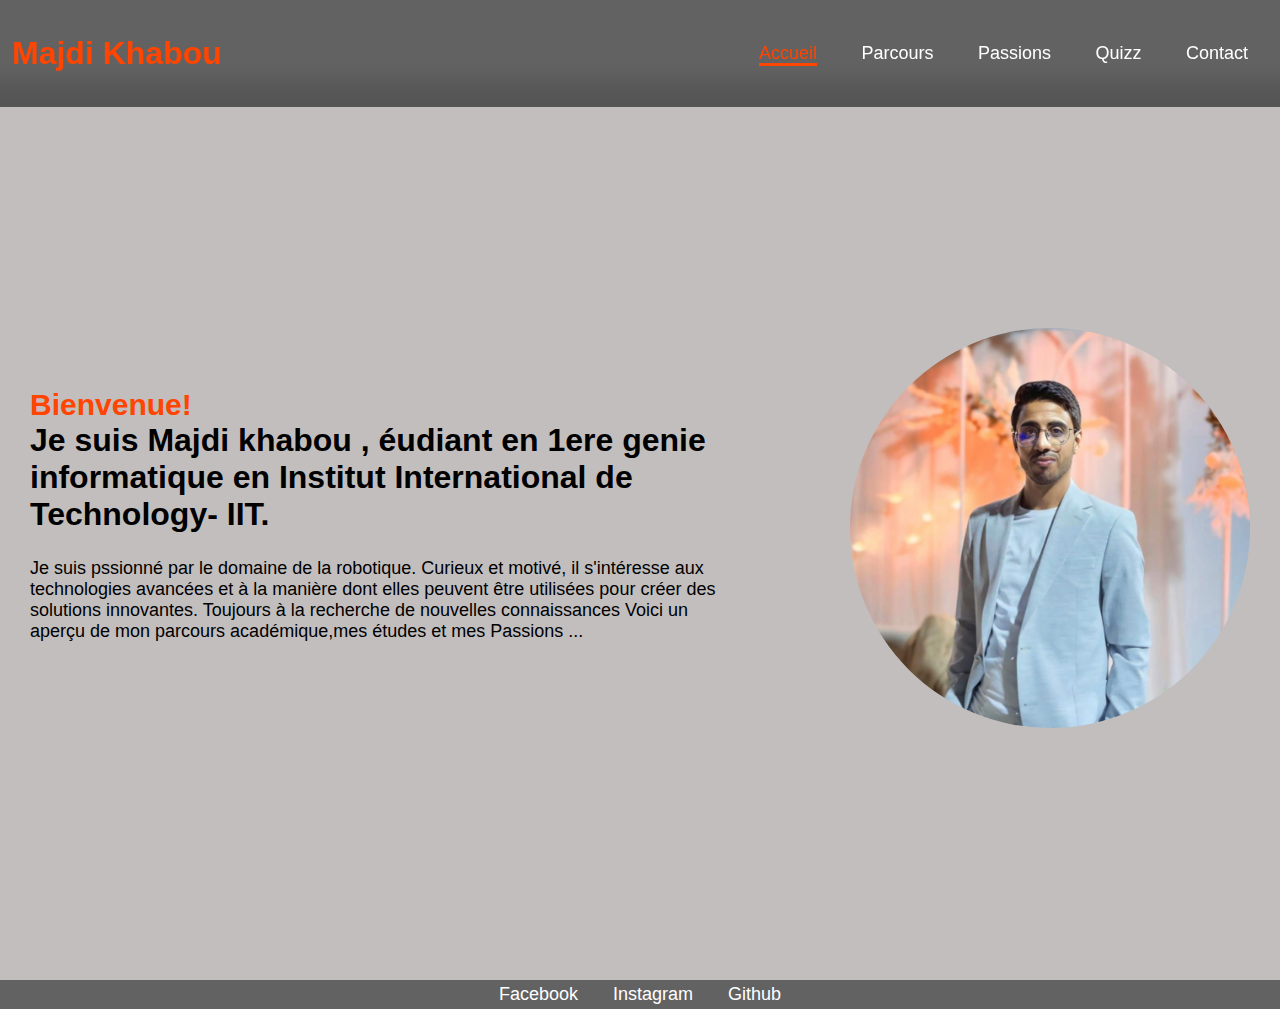
<file: index.html>
<!DOCTYPE html>
<html lang="en">
<head>
    <meta charset="UTF-8">
    <meta name="viewport" content="width=device-width, initial-scale=1.0">
    <title>Document</title>
    <link rel="stylesheet" href="css/style.css">
</head>
<body>
<header class="header">
 <h1> Majdi Khabou</h1>

<nav class="navbar">
 <a href="index.html" class="active">Accueil</a>
<a href="parcours.html" >Parcours</a>
 <a href="passions.html" >Passions</a>
<a  href="quiz.html" >Quizz</a>
<a href ="contact.html" >Contact</a>
 </nav>
</header>
<section class="home">
<div class="home-content">

<h3>Bienvenue!
<h1>Je suis <span>Majdi khabou , éudiant en 1ere genie informatique en Institut International de Technology- IIT. </span></h1>
<p>Je suis  pssionné par le domaine de la robotique. Curieux et motivé, il s'intéresse aux technologies avancées et à la manière dont elles peuvent être utilisées pour créer des solutions innovantes. Toujours à la recherche de nouvelles connaissances
    Voici un aperçu de mon parcours académique,mes études et mes Passions ...
</p>
</div>
<div class="image-box">
<img src="image/majdi.png.jpg"  width="400" height="400">
</div>

</section>

 <footer class="footer"> 
    
   <ul class="list">
      <li>
         <a href="https://www.facebook.com/majdi.balac"><i class='bx bxl-facebook'></i>Facebook</a>
      </li>
      <li>
         <a href="https://www.instagram.com/majdi_khabou/"><i class='bx bxl-instagram'></i>Instagram</a>
      </li>
     

      <li>
        <a href="https://github.com/majdikhabou/majdikhabou20"><i class='bx bxl-linkedin-square'></i>Github</a>
     </li>
   </ul>
    
 </footer>


</body>
</html>
</file>
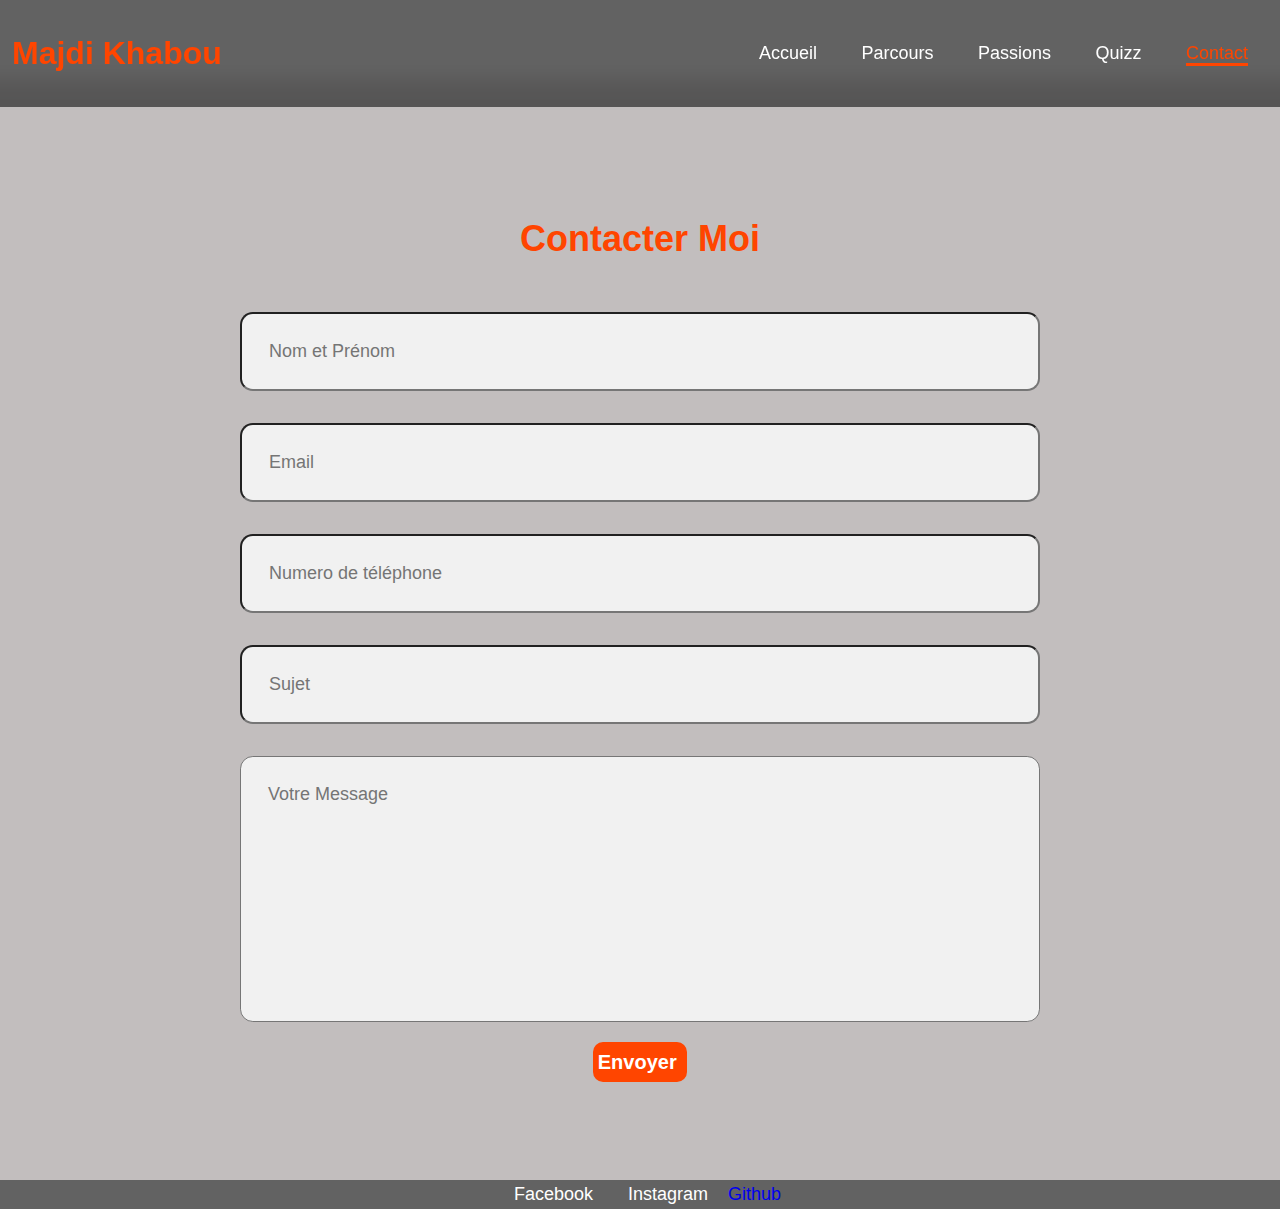
<file: contact.html>
<!DOCTYPE html>
<html lang="en">

<head>
    <meta charset="UTF-8">
    <meta name="viewport" content="width=device-width, initial-scale=1.0">
    <title>Document</title>
    <link rel="stylesheet" href="css\style.css">

</head>

<body>
    <script type="text/javascript" src="fichier.js"></script>
    <header class="header">
        <h1> Majdi Khabou</h1>

        <nav class="navbar">
            <a href="index.html">Accueil</a>
           <a href="parcours.html" >Parcours</a>
            <a href="passions.html" >Passions</a>
           <a  href="quiz.html" >Quizz</a>
           <a href ="contact.html"  class="active">Contact</a>
            </nav>
 </header>
            <center>
<section class="contact">
<div class="contact-content">
<section class="contact-form">
<h2 class="contact-me"> Contacter <span> Moi </span></h2>

 <form action="#">

<div class="input-box">
  <input type="text" placeholder="Nom et Prénom">
  <input type="email" placeholder="Email">
 </div>

 <div class="input-box">
<input type="number" placeholder="Numero de téléphone">
 <input type="text" placeholder="Sujet">
</div>

<textarea name=" id= " cols="30" rows="10" placeholder="Votre Message"></textarea>
<input type="Submit" value="Envoyer " class="btn-1"     onclick="envoyermail()">

</form>
</section
     </div>
    </section>
            </center>
    
            <footer class="footer"> 
    
                <ul class="list">
                   <li>
                      <a href="https://www.facebook.com/majdi.balac"><i class='bx bxl-facebook'></i>Facebook</a>
                   </li>
                   <li>
                      <a href="https://www.instagram.com/majdi_khabou/"><i class='bx bxl-instagram'></i>Instagram</a>
                   </li>
                   
                  
                   <a href="https://github.com/majdikhabou/majdikhabou20"><i class='bx bxl-linkedin-square'></i>Github</a>
                </li>
                </ul>
                 
              </footer>
             
</body>

</html>
</file>
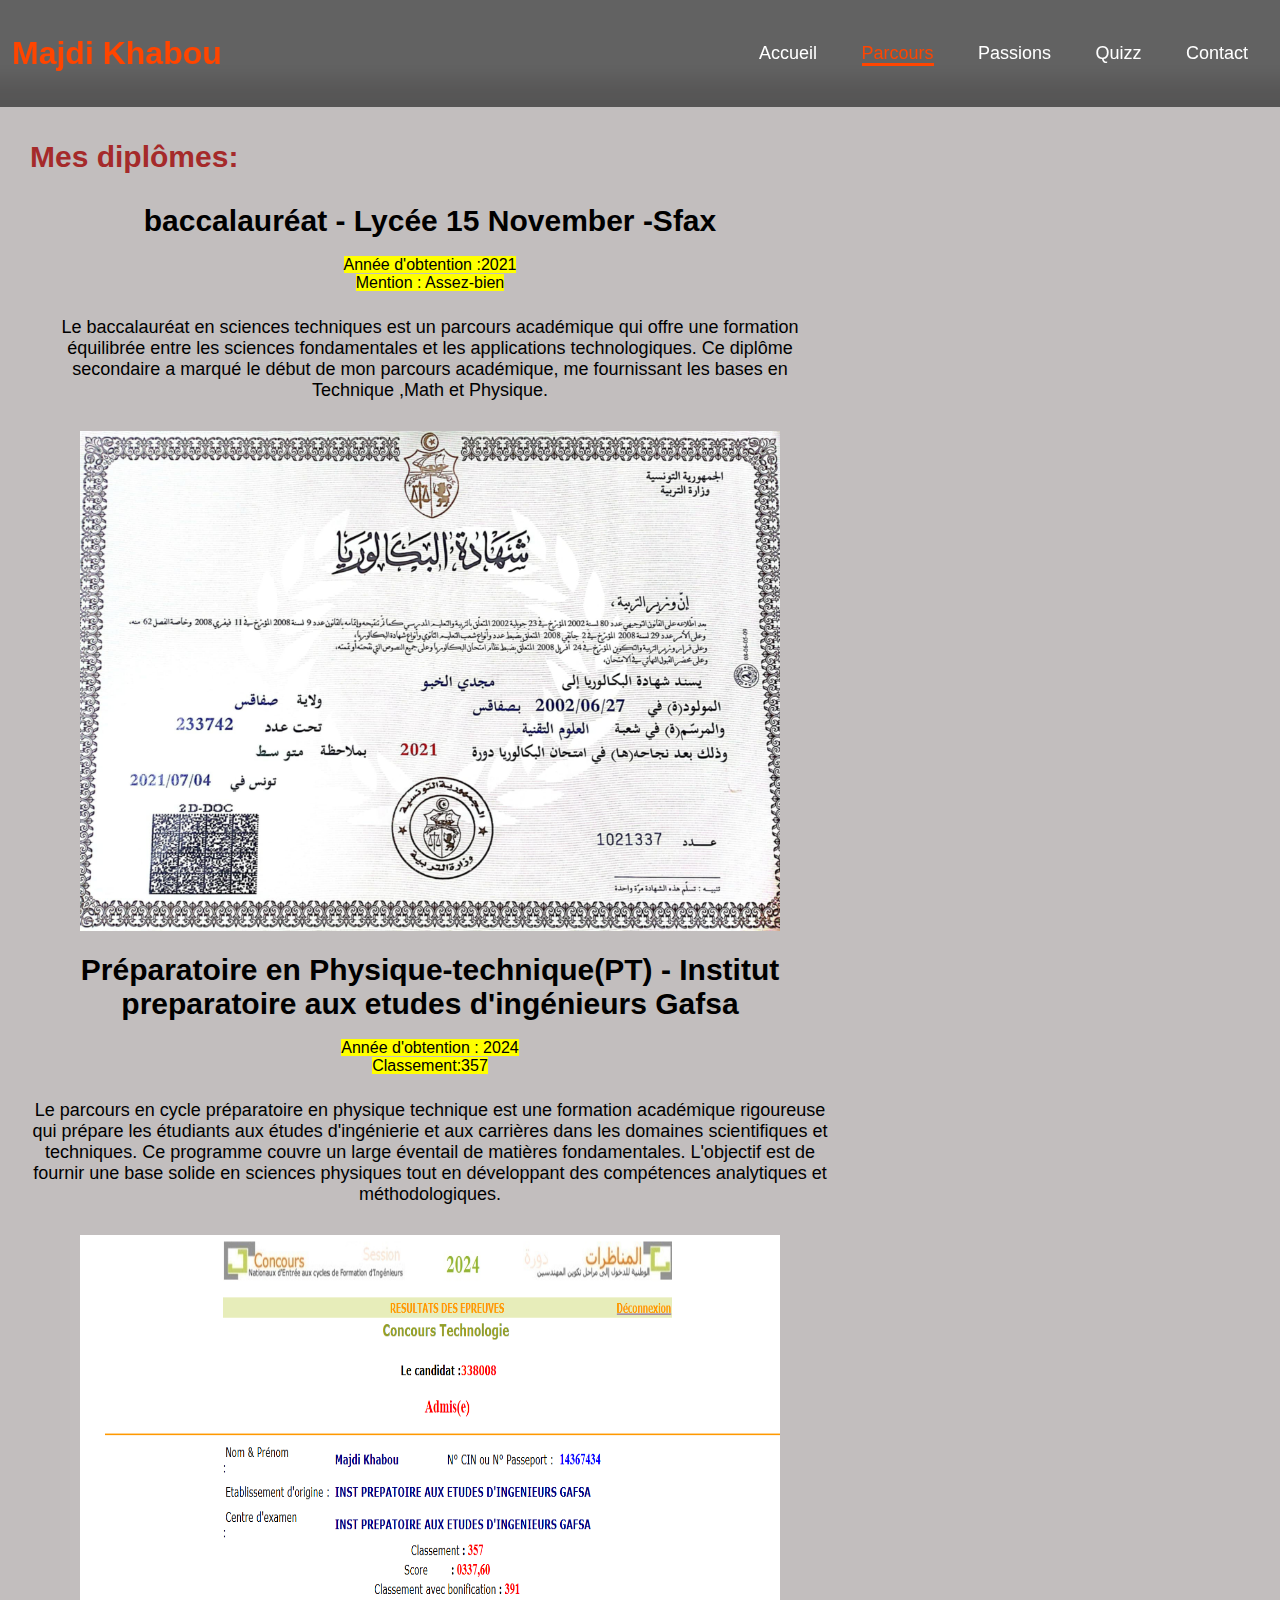
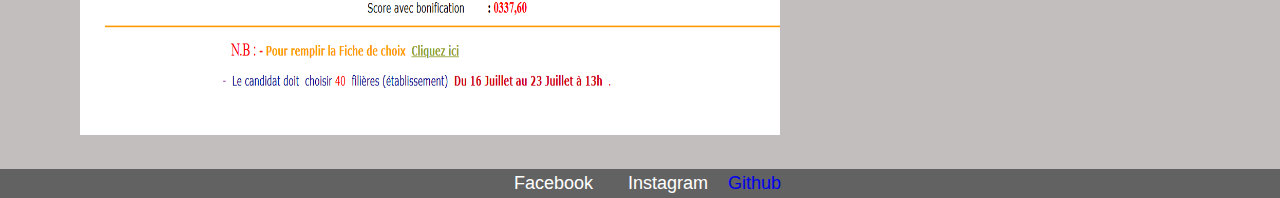
<file: parcours.html>
<!DOCTYPE html>
<html lang="fr">
<head>
    <meta charset="UTF-8">
    <meta name="viewport" content="width=device-width, initial-scale=1.0">
    <title>Parcours académique - [Votre Nom]</title>
    <link rel="stylesheet" href="css/style.css"> 
</head>
<body>
    <header class="header">
        <h1> Majdi Khabou</h1>
          
        <nav class="navbar">
            <a href="index.html">Accueil</a>
           <a href="parcours.html" class="active" >Parcours</a>
            <a href="passions.html" >Passions</a>
           <a  href="quiz.html" >Quizz</a>
           <a href ="contact.html" >Contact</a>
        </nav>
        </header>


       
        
<section class="home">
<div class="home-content"> 
<p><h2>Mes diplômes:</h2></p>
 <article>
    <center>
        
            
  <h4>baccalauréat - Lycée 15 November -Sfax </h4>
  <br>

 <mark> Année d'obtention :2021  </mark>
<br>
  <mark> Mention : Assez-bien   </mark> 
    
<p>Le baccalauréat en sciences techniques est un parcours académique qui offre une formation équilibrée entre les sciences fondamentales et les applications technologiques.
Ce diplôme secondaire a marqué le début de mon parcours académique, me fournissant les bases en Technique ,Math et Physique.</p>
</ol>
<img src="image\attestation du bac.jpg" height="500x" width="700px">

</article>
</center>
<br>
<article>
    <center>
<h4>Préparatoire en Physique-technique(PT) - Institut preparatoire aux etudes d'ingénieurs Gafsa</h4>
<br>
<mark>Année d'obtention : 2024</mark>
<br>
<mark> Classement:357</mark>
<p> Le parcours en cycle préparatoire en physique technique est une formation académique rigoureuse qui prépare les étudiants aux études d'ingénierie et aux carrières dans les domaines scientifiques et techniques. Ce programme couvre un large éventail de matières fondamentales.
    L'objectif est de fournir une base solide en sciences physiques tout en développant des compétences analytiques et méthodologiques.
    </p>

<img src="image\attestation du cncr1.jpg.png"  height="500x" width="700px">

</article>
</center>
</section>

<footer class="footer"> 
    
    <ul class="list">
       <li>
          <a href="https://www.facebook.com/majdi.balac"><i class='bx bxl-facebook'></i>Facebook</a>
       </li>
       <li>
          <a href="https://www.instagram.com/majdi_khabou/"><i class='bx bxl-instagram'></i>Instagram</a>
       </li>
     
       <a href="https://github.com/majdikhabou/majdikhabou20"><i class='bx bxl-linkedin-square'></i>Github</a>
    </li>
 
    </ul>
     
  </footer>
 
     </footer> 
</body>
</html>
</file>
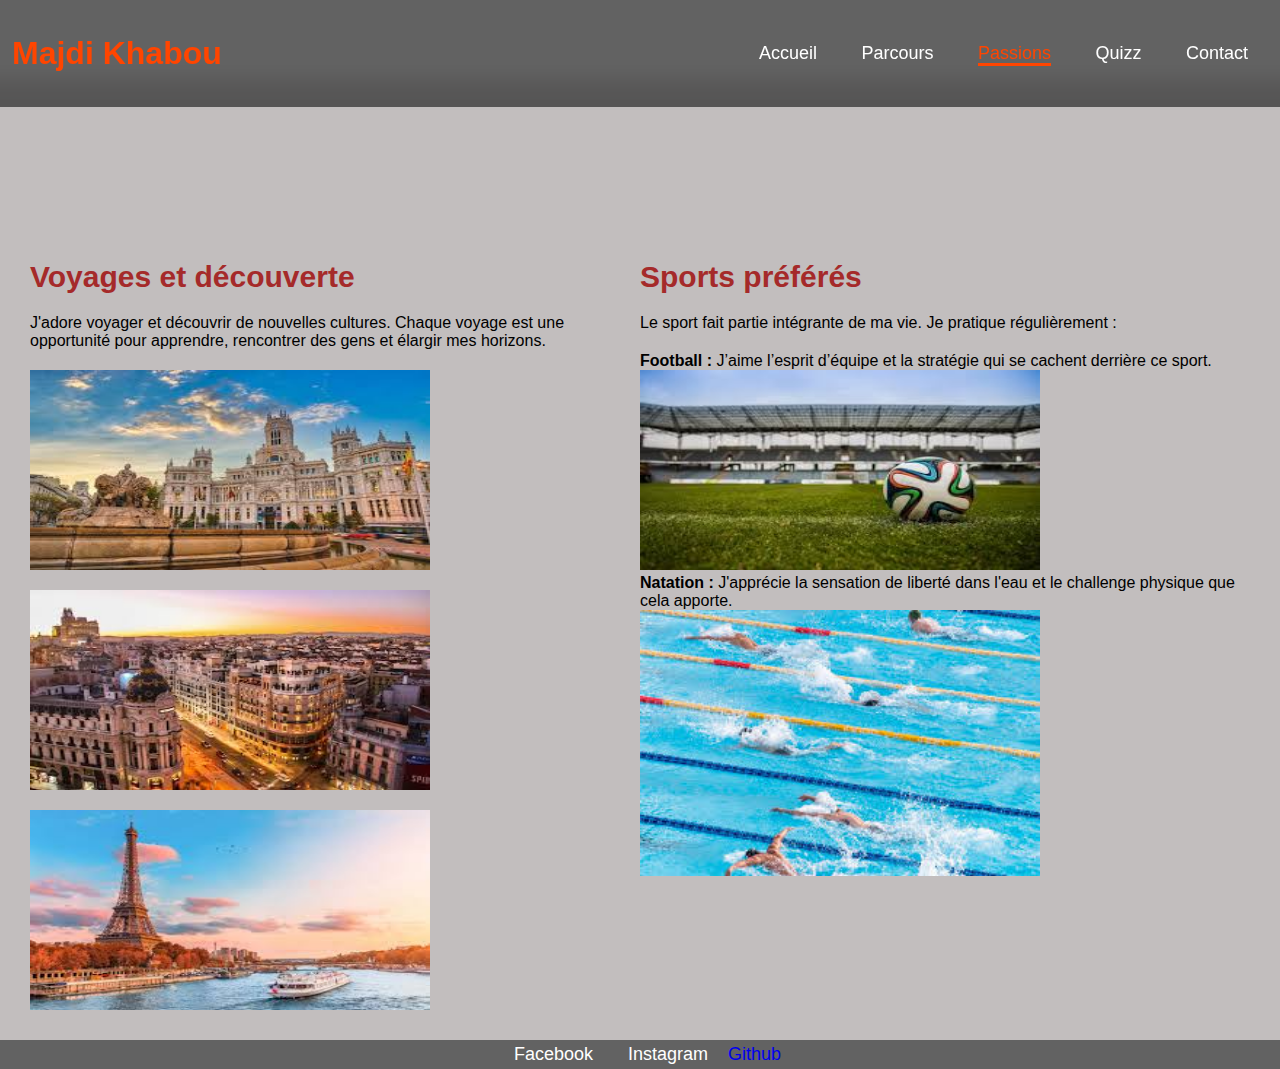
<file: passions.html>
<!DOCTYPE html>
<html lang="fr">

<head>
    <meta charset="UTF-8">
    <meta name="viewport" content="width=device-width, initial-scale=1.0">
    <title>Mes passions et qualités </title>
    <link rel="stylesheet" href="css\style.css">
</head>

<body>
    <header class="header">
        <h1> Majdi Khabou</h1>

        <nav class="navbar">
            <a href="index.html">Accueil</a>
           <a href="parcours.html" >Parcours</a>
            <a href="passions.html"  class="active">Passions</a>
           <a  href="quiz.html" >Quizz</a>
           <a href ="contact.html" >Contact</a>
        </nav>
    </header>
<section class="home">
    <section class="passions">
    
        <article class="article">
            <h3>Voyages et découverte</h3>
            <p>J'adore voyager et découvrir de nouvelles cultures. Chaque voyage est une opportunité pour apprendre,
                rencontrer des gens et élargir mes horizons.</p>
            <img src="image\téléchargement.jpg" height="200px" width="400px">
            <img src="image\téléchargement (1).jpg" height="200px" width="400px">
            <img src="image\téléchargement (2).jpg" height="200px" width="400px">
        </article>
        <article class="article">
            <h3>Sports préférés</h3>
            <p>Le sport fait partie intégrante de ma vie. Je pratique régulièrement :</p>
            <ul>
                <li><strong>Football :</strong> J’aime l’esprit d’équipe et la stratégie qui se cachent derrière ce
                    sport.</li>
                <img src="image\téléchargement (3).jpg" height="200px"
                    width="400px">
                <li><strong>Natation :</strong> J'apprécie la sensation de liberté dans l'eau et le challenge physique
                    que cela apporte.</li>
                <img src="image\téléchargement (4).jpg" height="=200px"
                    width="400px">
            </ul>
        </article>
    </section>
    </section>
    <footer class="footer"> 
    
        <ul class="list">
           <li>
              <a href="https://www.facebook.com/majdi.balac"><i class='bx bxl-facebook'></i>Facebook</a>
           </li>
           <li>
              <a href="https://www.instagram.com/majdi_khabou/"><i class='bx bxl-instagram'></i>Instagram</a>
           </li>
           
          
           <a href="https://github.com/majdikhabou/majdikhabou20"><i class='bx bxl-linkedin-square'></i>Github</a>
        </li>
        </ul>
         
      </footer>
     
    </body>
    </html>
</file>
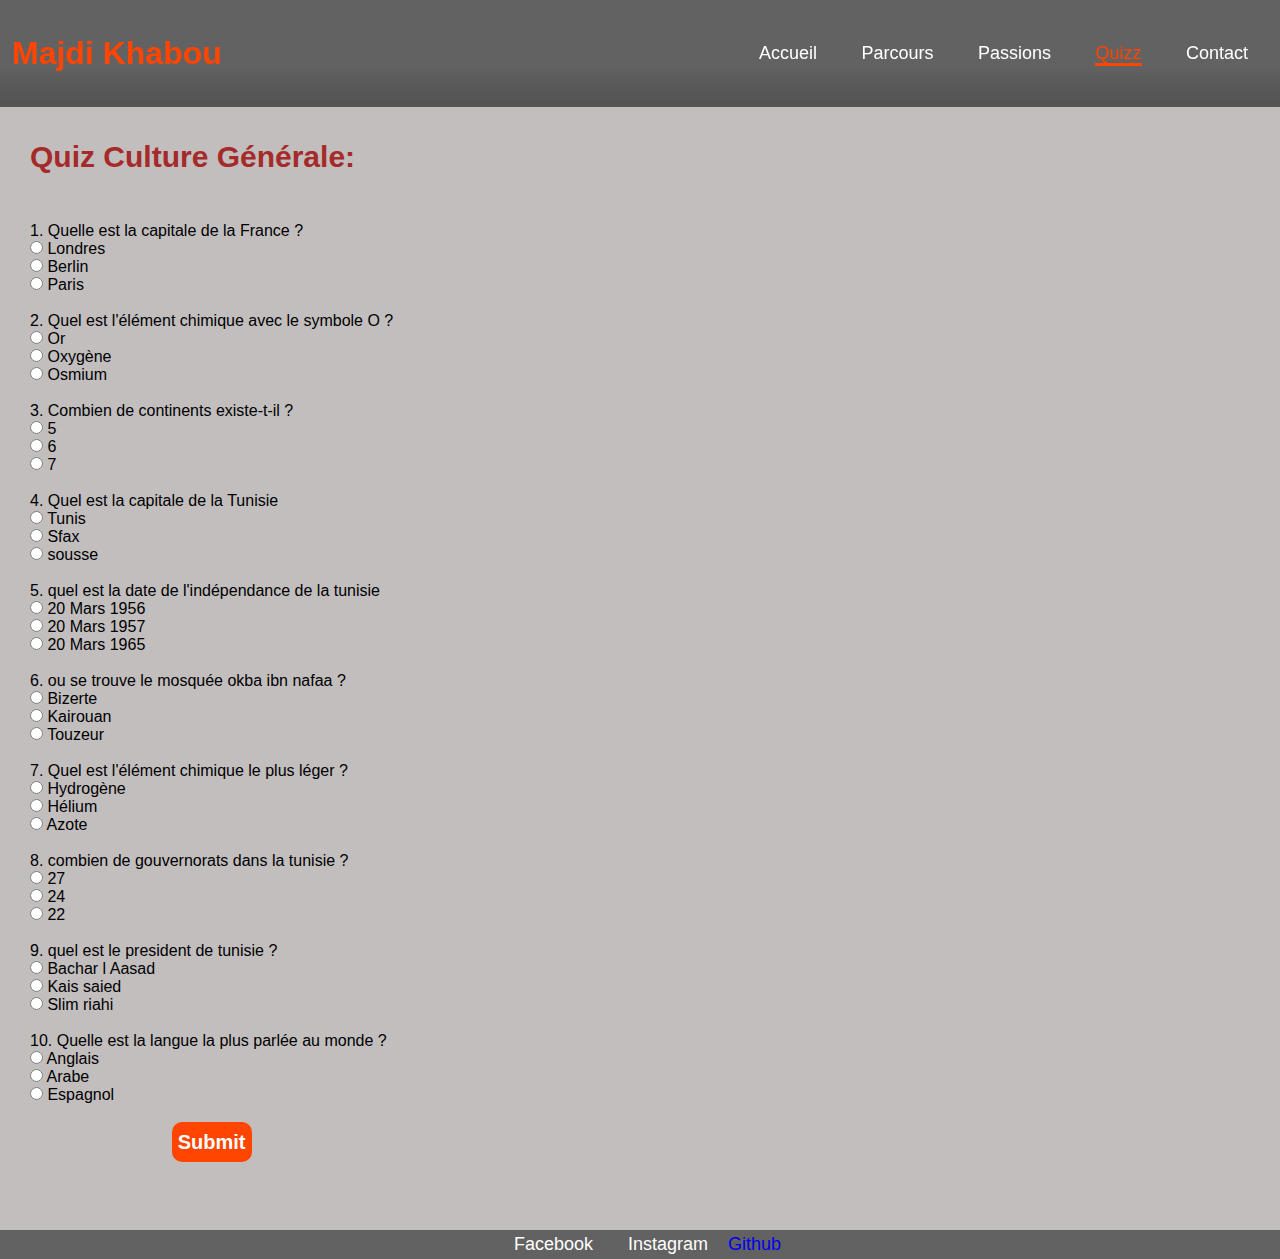
<file: quiz.html>
<!DOCTYPE html>
<html lang="en">
<head>
    <meta charset="UTF-8">
    <meta name="viewport" content="width=device-width, initial-scale=1.0">
    <title>Document</title>
    <link rel="stylesheet" href="css\style.css">
  
</head>
<body>
    <script type="text/javascript" src="fichier.js"></script>
    
   
    <header class="header">
        <h1> Majdi Khabou</h1>
   
        <nav class="navbar">
            <a href="index.html">Accueil</a>
           <a href="parcours.html" >Parcours</a>
            <a href="passions.html" >Passions</a>
           <a  href="quiz.html" class="active" >Quizz</a>
           <a href ="contact.html" >Contact</a>
           </nav>
   </header>
   <section class="home">
   <div class="home-content">
  
<p><h2>Quiz Culture Générale:</h2></p> 
<form id="quizForm">
    <br>
    <div class="question">
        <label>1. Quelle est la capitale de la France ?</label><br>
        <input type="radio" name="q1" value="a"> Londres<br>
        <input type="radio" name="q1" value="b"> Berlin<br>
        <input type="radio" name="q1" value="c"> Paris<br>
    </div>
<br>
    <div class="question">
        <label>2. Quel est l'élément chimique avec le symbole O ?</label><br>
        <input type="radio" name="q2" value="a"> Or<br>
        <input type="radio" name="q2" value="b"> Oxygène<br>
        <input type="radio" name="q2" value="c"> Osmium<br>
    </div>
    <br>
    <div class="question">
        <label>3. Combien de continents existe-t-il ?</label><br>
        <input type="radio" name="q3" value="a"> 5<br>
        <input type="radio" name="q3" value="b"> 6<br>
        <input type="radio" name="q3" value="c"> 7<br>
    </div>
    <br>
    <div class="question">
        <label>4. Quel est la capitale de la Tunisie</label><br>
        <input type="radio" name="q4" value="a"> Tunis<br>
        <input type="radio" name="q4" value="b"> Sfax<br>
        <input type="radio" name="q4" value="c"> sousse<br>
    </div>
    <br>
    <div class="question">
        <label>5. quel est la date de l'indépendance de la tunisie</label><br>
        <input type="radio" name="q5" value="a"> 20 Mars 1956<br>
        <input type="radio" name="q5" value="b"> 20 Mars 1957<br>
        <input type="radio" name="q5" value="c"> 20 Mars 1965<br>
    </div>
    <br>
    <div class="question">
        <label>6. ou se trouve le mosquée okba ibn nafaa ?</label><br>
        <input type="radio" name="q6" value="a"> Bizerte<br>
        <input type="radio" name="q6" value="b"> Kairouan<br>
        <input type="radio" name="q6" value="c"> Touzeur<br>
    </div>
    <br>
    <div class="question">
        <label>7. Quel est l'élément chimique le plus léger ?</label><br>
        <input type="radio" name="q7" value="a"> Hydrogène<br>
        <input type="radio" name="q7" value="b"> Hélium<br>
        <input type="radio" name="q7" value="c"> Azote<br>
    </div>
    <br>
    <div class="question">
        <label>8. combien de gouvernorats dans la tunisie ?</label><br>
        <input type="radio" name="q8" value="a"> 27<br>
        <input type="radio" name="q8" value="b"> 24<br>
        <input type="radio" name="q8" value="c"> 22<br>
    </div>
    <br>
    <div class="question">
        <label>9. quel est le president de tunisie ?</label><br>
        <input type="radio" name="q9" value="a">  Bachar l Aasad<br>
        <input type="radio" name="q9" value="b">  Kais saied<br>
        <input type="radio" name="q9" value="c"> Slim riahi<br>
    </div>
    <br>
    <div class="question">
        <label>10. Quelle est la langue la plus parlée au monde ?</label><br>
        <input type="radio" name="q10" value="a"> Anglais<br>
        <input type="radio" name="q10" value="b"> Arabe<br>
        <input type="radio" name="q10" value="c"> Espagnol<br>
    </div>
    <br>

     <center><button type="button"  class="btn-1"   onclick="submitQuiz()">Submit </button></center>
    <br>

<div id="result"></div>
</div>
</section>
    
<footer class="footer"> 
    
    <ul class="list">
       <li>
          <a href="https://www.facebook.com/majdi.balac"><i class='bx bxl-facebook'></i>Facebook</a>
       </li>
       <li>
          <a href="https://www.instagram.com/majdi_khabou/"><i class='bx bxl-instagram'></i>Instagram</a>
       </li>
       
       <a href="https://github.com/majdikhabou/majdikhabou20"><i class='bx bxl-linkedin-square'></i>Github</a>
    </li>
 
    </ul>
     
  </footer>
 
    </body>
    </html>
</file>
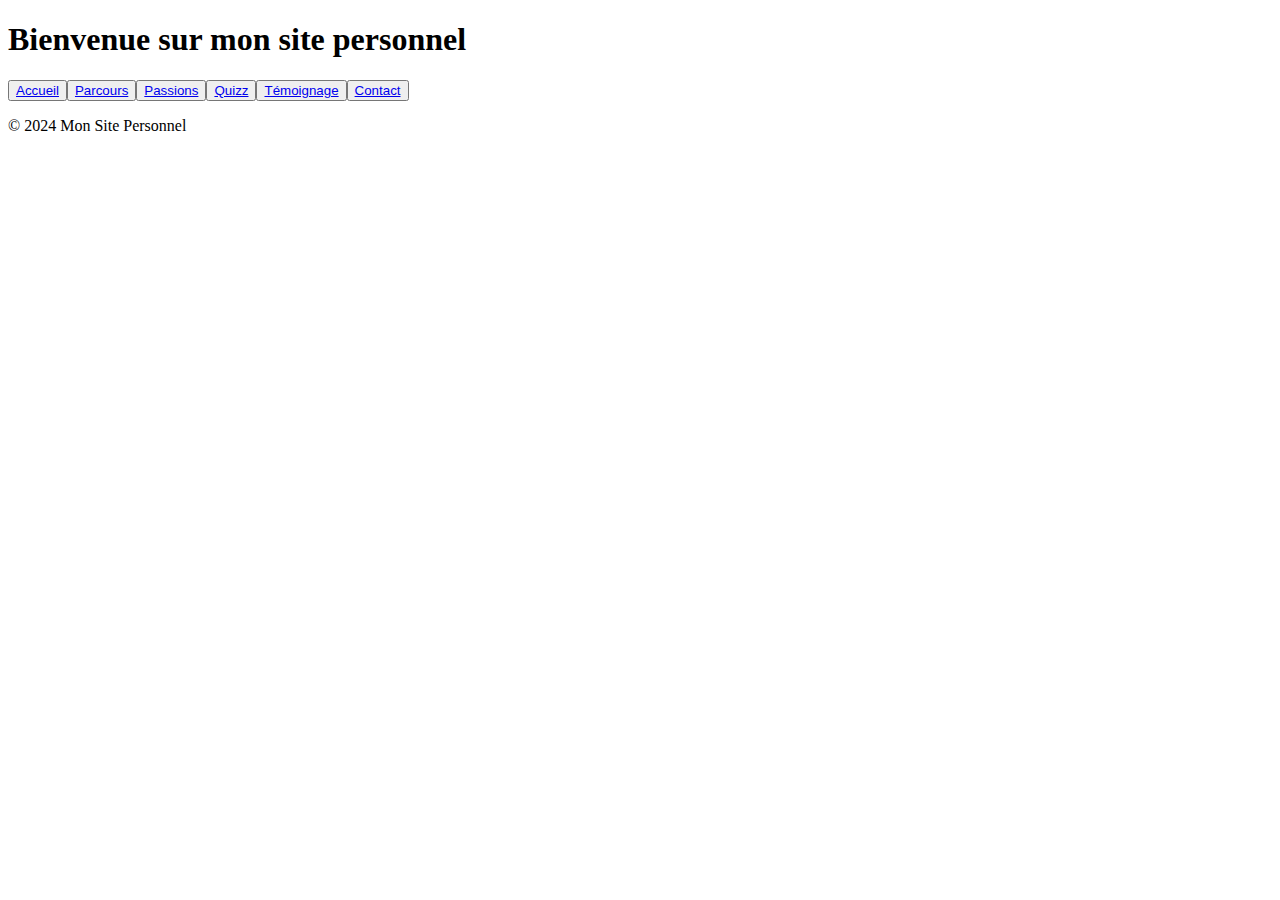
<file: temoignage.html>
<!DOCTYPE html>
<html lang="en">
<head>
    <meta charset="UTF-8">
    <meta name="viewport" content="width=device-width, initial-scale=1.0">
    <title>Document</title>
    <link rel="stylesheet" href="C:\Users\Acer\Desktop\projet-site web\css\style.css">
</head>
<body>
<header class="header">
<h1>Bienvenue sur mon site personnel</h1>
  
<nav class="navbar">
 
    <button class="button"> <a href="C:\Users\Acer\Desktop\projet-site web\index.html">Accueil</a>
    <button  class="button"><a href="C:\Users\Acer\Desktop\projet-site web\parcours.html">Parcours</a>
    <button class="button"> <a href="C:\Users\Acer\Desktop\projet-site web\passions.html">Passions</a>
    <button  class="button"><a  href="C:\Users\Acer\Desktop\projet-site web\quiz.html">Quizz</a>
    
    <button class="button"><a href="C:\Users\Acer\Desktop\projet-site web\temoignage.html">Témoignage</a>
    <button class="button"><a href ="C:\Users\Acer\Desktop\projet-site web\contact.html">Contact</a>
    

 </nav>
</header>
<section class="home">
    <div class="home-content">
        <footer">
 <p>&copy; 2024 Mon Site Personnel</p>
 </footer> 
</body>
</html>
</file>
<file: css/style.css>
*{
margin:0;
padding:0;
box-sizing: border-box;
font-family: 'poppins',sans-serif;
text-decoration: none;
list-style: none;
}
.header{
    position: fixed;
    top:0;
    left:0;
    width: 100%;
    padding:35px 12px;
    background: rgba(59, 59, 59, 0.8);
    backdrop-filter: blur(10px);
    display:flex;
    justify-content: space-between;
    align-items: center;
    z-index: 100;
}
.header h1{
    color:orangered;
}
.navbar a{
    font-size: 18px;
    color:white;
    font-weight: 500;
    margin: 0 20px;
    border-bottom: 3px solid transparent;
    transition: 0.3s ease;
     
}
.navbar a:hover,  
.navbar a.active{
    color: orangered;
    border-bottom: 3px solid orangered ;
 

}
.home{
    width:100%;
    min-height: 100vh;
    background-color: rgb(194, 190, 190);
    display:flex;
    align-items:center ;
    gap:7em;
    padding:30px ;
    margin-top: 80px;
}
.home-content{
    max-width: 800px;
}

.home-content h2{
font-size: 30px ;
color: brown;
}
.home-content h3 {
    font-size: 30px ;
    color: orangered;
    }
   .home-content h4{
        font-size: 30px ;
        color: black ;
    }

.passions{
    display: flex;
    flex-direction: row;
    padding-top: 150px;
}
.article{
    width: 50%;
    display: flex;
    flex-direction: column;
    gap: 20px;
}
.article h3{
    font-size: 30px ;
color:brown;


}
.home-content p{
    font-size: 18px;
    margin: 25px 0 30px;
}
.btn-1{
    background-color: orangered;
    border-radius: 10px;
    border: none;
    height: 40px;
    min-width: 80px;
    margin-left: 10px;
    margin-right: 10px;
    color: white;
    font-size: 20px;
    font-weight: bold;
    margin-bottom: 20px;
    padding: 5px;
}



.contact-form h2{
    text-align: center;
    margin-top: 3em;
    margin-bottom: 1em;
    font-size:36px
}
.contact-form form{
    max-width: 50em;
    margin: 1rem auto;
    text-align: center;
    margin-bottom: 3em;
}
.contact-form form .input-box{
    display: flex;
    justify-content:  center;
    flex-wrap: wrap;
}

.contact-form form .input-box input,
.contact-form form textarea{
    width: 100%;
    padding: 1.5em;
    font-size: 18px;
    color: black;
    background-color: rgb(241,241,241);
    border-radius: .8rem;
    margin:1rem 0 ;
    resize: none;
}
.image-box img{
   border-radius: 50% ;
   width: 550 px;
}
.contact{
    width:100%;
    min-height: 100vh;
    background-color: rgb(194, 190, 190);
    display:center;
    align-items:center ;
    gap:7em;
    padding:30px ;
    margin-top: 80px;

}
.contact-content{
    max-width: 800px;
}

.contact-content h2{
    color: orangered;
}



.footer{
    position: relative;
    bottom: 0 ;
    width: 100%;
    padding: 35 px;
    background-color: rgba(59, 59, 59, 0.8); 
}.footer ul{
    margin-top: 0;
    padding: 0;
    font-size: 18px;
    line-height: 1.6;
    margin-bottom: 0;
    text-align: center;

}.footer ul li a{
    color:white;
    border-bottom: 3px solid transparent;
    transition: 0.3s ease;
}.footer ul li a :hover{ 
    border-bottom: 3px solid yellow;

}.footer ul li {
    display: inline-block;
    padding: 0 15px;
}
</file>
